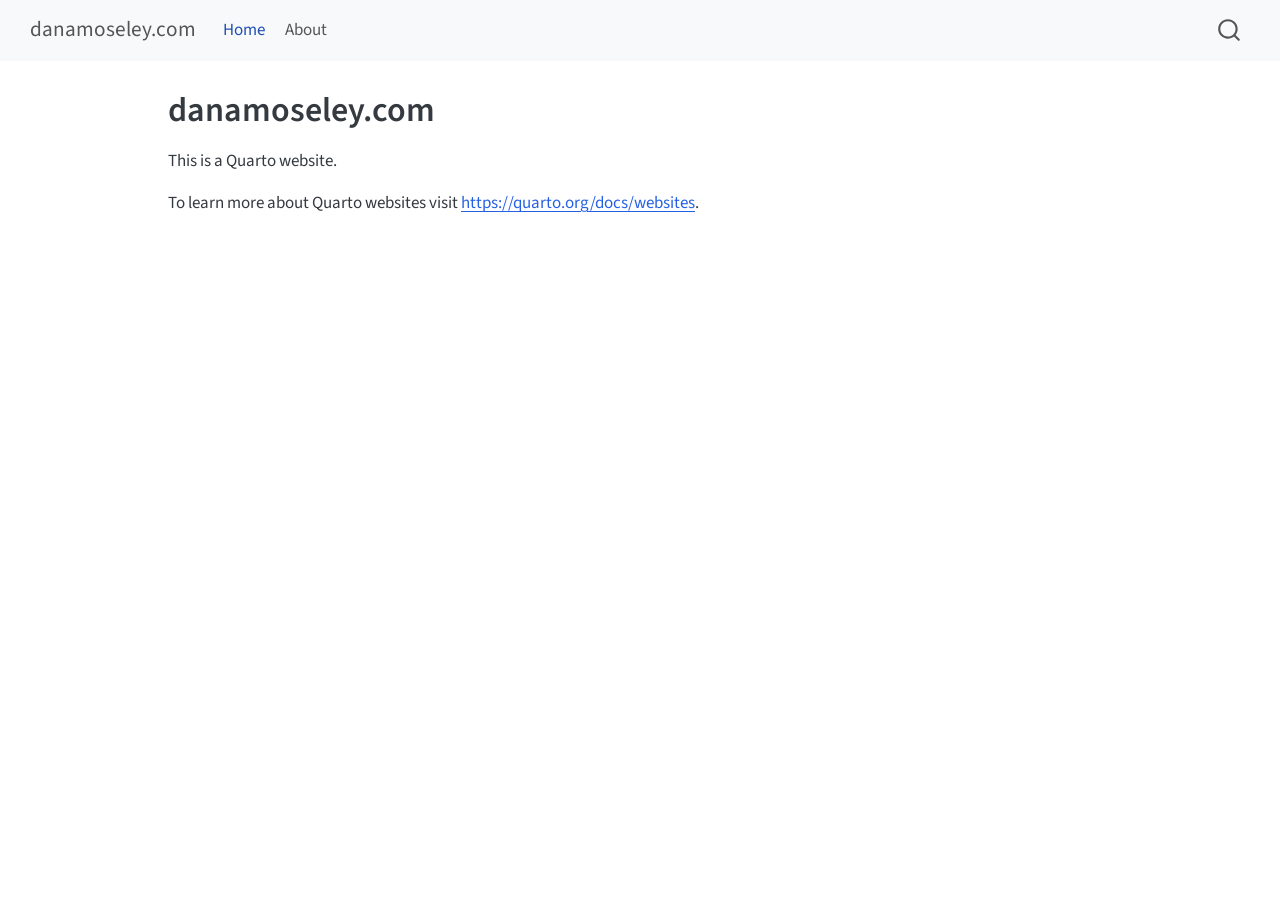
<file: index.html>
<!DOCTYPE html>
<html xmlns="http://www.w3.org/1999/xhtml" lang="en" xml:lang="en"><head>

<meta charset="utf-8">
<meta name="generator" content="quarto-1.8.26">

<meta name="viewport" content="width=device-width, initial-scale=1.0, user-scalable=yes">


<title>danamoseley.com</title>
<style>
code{white-space: pre-wrap;}
span.smallcaps{font-variant: small-caps;}
div.columns{display: flex; gap: min(4vw, 1.5em);}
div.column{flex: auto; overflow-x: auto;}
div.hanging-indent{margin-left: 1.5em; text-indent: -1.5em;}
ul.task-list{list-style: none;}
ul.task-list li input[type="checkbox"] {
  width: 0.8em;
  margin: 0 0.8em 0.2em -1em; /* quarto-specific, see https://github.com/quarto-dev/quarto-cli/issues/4556 */ 
  vertical-align: middle;
}
</style>


<script src="site_libs/quarto-nav/quarto-nav.js"></script>
<script src="site_libs/quarto-nav/headroom.min.js"></script>
<script src="site_libs/clipboard/clipboard.min.js"></script>
<script src="site_libs/quarto-search/autocomplete.umd.js"></script>
<script src="site_libs/quarto-search/fuse.min.js"></script>
<script src="site_libs/quarto-search/quarto-search.js"></script>
<meta name="quarto:offset" content="./">
<script src="site_libs/quarto-html/quarto.js" type="module"></script>
<script src="site_libs/quarto-html/tabsets/tabsets.js" type="module"></script>
<script src="site_libs/quarto-html/axe/axe-check.js" type="module"></script>
<script src="site_libs/quarto-html/popper.min.js"></script>
<script src="site_libs/quarto-html/tippy.umd.min.js"></script>
<script src="site_libs/quarto-html/anchor.min.js"></script>
<link href="site_libs/quarto-html/tippy.css" rel="stylesheet">
<link href="site_libs/quarto-html/quarto-syntax-highlighting-587c61ba64f3a5504c4d52d930310e48.css" rel="stylesheet" id="quarto-text-highlighting-styles">
<script src="site_libs/bootstrap/bootstrap.min.js"></script>
<link href="site_libs/bootstrap/bootstrap-icons.css" rel="stylesheet">
<link href="site_libs/bootstrap/bootstrap-f609eb2ca82013e28788a3fdc12d31bb.min.css" rel="stylesheet" append-hash="true" id="quarto-bootstrap" data-mode="light">
<script id="quarto-search-options" type="application/json">{
  "location": "navbar",
  "copy-button": false,
  "collapse-after": 3,
  "panel-placement": "end",
  "type": "overlay",
  "limit": 50,
  "keyboard-shortcut": [
    "f",
    "/",
    "s"
  ],
  "show-item-context": false,
  "language": {
    "search-no-results-text": "No results",
    "search-matching-documents-text": "matching documents",
    "search-copy-link-title": "Copy link to search",
    "search-hide-matches-text": "Hide additional matches",
    "search-more-match-text": "more match in this document",
    "search-more-matches-text": "more matches in this document",
    "search-clear-button-title": "Clear",
    "search-text-placeholder": "",
    "search-detached-cancel-button-title": "Cancel",
    "search-submit-button-title": "Submit",
    "search-label": "Search"
  }
}</script>


<link rel="stylesheet" href="styles.css">
</head>

<body class="nav-fixed quarto-light">

<div id="quarto-search-results"></div>
  <header id="quarto-header" class="headroom fixed-top">
    <nav class="navbar navbar-expand-lg " data-bs-theme="dark">
      <div class="navbar-container container-fluid">
      <div class="navbar-brand-container mx-auto">
    <a class="navbar-brand" href="./index.html">
    <span class="navbar-title">danamoseley.com</span>
    </a>
  </div>
            <div id="quarto-search" class="" title="Search"></div>
          <button class="navbar-toggler" type="button" data-bs-toggle="collapse" data-bs-target="#navbarCollapse" aria-controls="navbarCollapse" role="menu" aria-expanded="false" aria-label="Toggle navigation" onclick="if (window.quartoToggleHeadroom) { window.quartoToggleHeadroom(); }">
  <span class="navbar-toggler-icon"></span>
</button>
          <div class="collapse navbar-collapse" id="navbarCollapse">
            <ul class="navbar-nav navbar-nav-scroll me-auto">
  <li class="nav-item">
    <a class="nav-link active" href="./index.html" aria-current="page"> 
<span class="menu-text">Home</span></a>
  </li>  
  <li class="nav-item">
    <a class="nav-link" href="./about.html"> 
<span class="menu-text">About</span></a>
  </li>  
</ul>
          </div> <!-- /navcollapse -->
            <div class="quarto-navbar-tools">
</div>
      </div> <!-- /container-fluid -->
    </nav>
</header>
<!-- content -->
<div id="quarto-content" class="quarto-container page-columns page-rows-contents page-layout-article page-navbar">
<!-- sidebar -->
<!-- margin-sidebar -->
    <div id="quarto-margin-sidebar" class="sidebar margin-sidebar zindex-bottom">
        
    </div>
<!-- main -->
<main class="content" id="quarto-document-content">

<header id="title-block-header" class="quarto-title-block default">
<div class="quarto-title">
<h1 class="title">danamoseley.com</h1>
</div>



<div class="quarto-title-meta">

    
  
    
  </div>
  


</header>


<p>This is a Quarto website.</p>
<p>To learn more about Quarto websites visit <a href="https://quarto.org/docs/websites" class="uri">https://quarto.org/docs/websites</a>.</p>



</main> <!-- /main -->
<script id="quarto-html-after-body" type="application/javascript">
  window.document.addEventListener("DOMContentLoaded", function (event) {
    const icon = "";
    const anchorJS = new window.AnchorJS();
    anchorJS.options = {
      placement: 'right',
      icon: icon
    };
    anchorJS.add('.anchored');
    const isCodeAnnotation = (el) => {
      for (const clz of el.classList) {
        if (clz.startsWith('code-annotation-')) {                     
          return true;
        }
      }
      return false;
    }
    const onCopySuccess = function(e) {
      // button target
      const button = e.trigger;
      // don't keep focus
      button.blur();
      // flash "checked"
      button.classList.add('code-copy-button-checked');
      var currentTitle = button.getAttribute("title");
      button.setAttribute("title", "Copied!");
      let tooltip;
      if (window.bootstrap) {
        button.setAttribute("data-bs-toggle", "tooltip");
        button.setAttribute("data-bs-placement", "left");
        button.setAttribute("data-bs-title", "Copied!");
        tooltip = new bootstrap.Tooltip(button, 
          { trigger: "manual", 
            customClass: "code-copy-button-tooltip",
            offset: [0, -8]});
        tooltip.show();    
      }
      setTimeout(function() {
        if (tooltip) {
          tooltip.hide();
          button.removeAttribute("data-bs-title");
          button.removeAttribute("data-bs-toggle");
          button.removeAttribute("data-bs-placement");
        }
        button.setAttribute("title", currentTitle);
        button.classList.remove('code-copy-button-checked');
      }, 1000);
      // clear code selection
      e.clearSelection();
    }
    const getTextToCopy = function(trigger) {
      const outerScaffold = trigger.parentElement.cloneNode(true);
      const codeEl = outerScaffold.querySelector('code');
      for (const childEl of codeEl.children) {
        if (isCodeAnnotation(childEl)) {
          childEl.remove();
        }
      }
      return codeEl.innerText;
    }
    const clipboard = new window.ClipboardJS('.code-copy-button:not([data-in-quarto-modal])', {
      text: getTextToCopy
    });
    clipboard.on('success', onCopySuccess);
    if (window.document.getElementById('quarto-embedded-source-code-modal')) {
      const clipboardModal = new window.ClipboardJS('.code-copy-button[data-in-quarto-modal]', {
        text: getTextToCopy,
        container: window.document.getElementById('quarto-embedded-source-code-modal')
      });
      clipboardModal.on('success', onCopySuccess);
    }
      var localhostRegex = new RegExp(/^(?:http|https):\/\/localhost\:?[0-9]*\//);
      var mailtoRegex = new RegExp(/^mailto:/);
        var filterRegex = new RegExp("https:\/\/benzipperer\.github\.io\/danamoseley\.com\/");
      var isInternal = (href) => {
          return filterRegex.test(href) || localhostRegex.test(href) || mailtoRegex.test(href);
      }
      // Inspect non-navigation links and adorn them if external
     var links = window.document.querySelectorAll('a[href]:not(.nav-link):not(.navbar-brand):not(.toc-action):not(.sidebar-link):not(.sidebar-item-toggle):not(.pagination-link):not(.no-external):not([aria-hidden]):not(.dropdown-item):not(.quarto-navigation-tool):not(.about-link)');
      for (var i=0; i<links.length; i++) {
        const link = links[i];
        if (!isInternal(link.href)) {
          // undo the damage that might have been done by quarto-nav.js in the case of
          // links that we want to consider external
          if (link.dataset.originalHref !== undefined) {
            link.href = link.dataset.originalHref;
          }
        }
      }
    function tippyHover(el, contentFn, onTriggerFn, onUntriggerFn) {
      const config = {
        allowHTML: true,
        maxWidth: 500,
        delay: 100,
        arrow: false,
        appendTo: function(el) {
            return el.parentElement;
        },
        interactive: true,
        interactiveBorder: 10,
        theme: 'quarto',
        placement: 'bottom-start',
      };
      if (contentFn) {
        config.content = contentFn;
      }
      if (onTriggerFn) {
        config.onTrigger = onTriggerFn;
      }
      if (onUntriggerFn) {
        config.onUntrigger = onUntriggerFn;
      }
      window.tippy(el, config); 
    }
    const noterefs = window.document.querySelectorAll('a[role="doc-noteref"]');
    for (var i=0; i<noterefs.length; i++) {
      const ref = noterefs[i];
      tippyHover(ref, function() {
        // use id or data attribute instead here
        let href = ref.getAttribute('data-footnote-href') || ref.getAttribute('href');
        try { href = new URL(href).hash; } catch {}
        const id = href.replace(/^#\/?/, "");
        const note = window.document.getElementById(id);
        if (note) {
          return note.innerHTML;
        } else {
          return "";
        }
      });
    }
    const xrefs = window.document.querySelectorAll('a.quarto-xref');
    const processXRef = (id, note) => {
      // Strip column container classes
      const stripColumnClz = (el) => {
        el.classList.remove("page-full", "page-columns");
        if (el.children) {
          for (const child of el.children) {
            stripColumnClz(child);
          }
        }
      }
      stripColumnClz(note)
      if (id === null || id.startsWith('sec-')) {
        // Special case sections, only their first couple elements
        const container = document.createElement("div");
        if (note.children && note.children.length > 2) {
          container.appendChild(note.children[0].cloneNode(true));
          for (let i = 1; i < note.children.length; i++) {
            const child = note.children[i];
            if (child.tagName === "P" && child.innerText === "") {
              continue;
            } else {
              container.appendChild(child.cloneNode(true));
              break;
            }
          }
          if (window.Quarto?.typesetMath) {
            window.Quarto.typesetMath(container);
          }
          return container.innerHTML
        } else {
          if (window.Quarto?.typesetMath) {
            window.Quarto.typesetMath(note);
          }
          return note.innerHTML;
        }
      } else {
        // Remove any anchor links if they are present
        const anchorLink = note.querySelector('a.anchorjs-link');
        if (anchorLink) {
          anchorLink.remove();
        }
        if (window.Quarto?.typesetMath) {
          window.Quarto.typesetMath(note);
        }
        if (note.classList.contains("callout")) {
          return note.outerHTML;
        } else {
          return note.innerHTML;
        }
      }
    }
    for (var i=0; i<xrefs.length; i++) {
      const xref = xrefs[i];
      tippyHover(xref, undefined, function(instance) {
        instance.disable();
        let url = xref.getAttribute('href');
        let hash = undefined; 
        if (url.startsWith('#')) {
          hash = url;
        } else {
          try { hash = new URL(url).hash; } catch {}
        }
        if (hash) {
          const id = hash.replace(/^#\/?/, "");
          const note = window.document.getElementById(id);
          if (note !== null) {
            try {
              const html = processXRef(id, note.cloneNode(true));
              instance.setContent(html);
            } finally {
              instance.enable();
              instance.show();
            }
          } else {
            // See if we can fetch this
            fetch(url.split('#')[0])
            .then(res => res.text())
            .then(html => {
              const parser = new DOMParser();
              const htmlDoc = parser.parseFromString(html, "text/html");
              const note = htmlDoc.getElementById(id);
              if (note !== null) {
                const html = processXRef(id, note);
                instance.setContent(html);
              } 
            }).finally(() => {
              instance.enable();
              instance.show();
            });
          }
        } else {
          // See if we can fetch a full url (with no hash to target)
          // This is a special case and we should probably do some content thinning / targeting
          fetch(url)
          .then(res => res.text())
          .then(html => {
            const parser = new DOMParser();
            const htmlDoc = parser.parseFromString(html, "text/html");
            const note = htmlDoc.querySelector('main.content');
            if (note !== null) {
              // This should only happen for chapter cross references
              // (since there is no id in the URL)
              // remove the first header
              if (note.children.length > 0 && note.children[0].tagName === "HEADER") {
                note.children[0].remove();
              }
              const html = processXRef(null, note);
              instance.setContent(html);
            } 
          }).finally(() => {
            instance.enable();
            instance.show();
          });
        }
      }, function(instance) {
      });
    }
        let selectedAnnoteEl;
        const selectorForAnnotation = ( cell, annotation) => {
          let cellAttr = 'data-code-cell="' + cell + '"';
          let lineAttr = 'data-code-annotation="' +  annotation + '"';
          const selector = 'span[' + cellAttr + '][' + lineAttr + ']';
          return selector;
        }
        const selectCodeLines = (annoteEl) => {
          const doc = window.document;
          const targetCell = annoteEl.getAttribute("data-target-cell");
          const targetAnnotation = annoteEl.getAttribute("data-target-annotation");
          const annoteSpan = window.document.querySelector(selectorForAnnotation(targetCell, targetAnnotation));
          const lines = annoteSpan.getAttribute("data-code-lines").split(",");
          const lineIds = lines.map((line) => {
            return targetCell + "-" + line;
          })
          let top = null;
          let height = null;
          let parent = null;
          if (lineIds.length > 0) {
              //compute the position of the single el (top and bottom and make a div)
              const el = window.document.getElementById(lineIds[0]);
              top = el.offsetTop;
              height = el.offsetHeight;
              parent = el.parentElement.parentElement;
            if (lineIds.length > 1) {
              const lastEl = window.document.getElementById(lineIds[lineIds.length - 1]);
              const bottom = lastEl.offsetTop + lastEl.offsetHeight;
              height = bottom - top;
            }
            if (top !== null && height !== null && parent !== null) {
              // cook up a div (if necessary) and position it 
              let div = window.document.getElementById("code-annotation-line-highlight");
              if (div === null) {
                div = window.document.createElement("div");
                div.setAttribute("id", "code-annotation-line-highlight");
                div.style.position = 'absolute';
                parent.appendChild(div);
              }
              div.style.top = top - 2 + "px";
              div.style.height = height + 4 + "px";
              div.style.left = 0;
              let gutterDiv = window.document.getElementById("code-annotation-line-highlight-gutter");
              if (gutterDiv === null) {
                gutterDiv = window.document.createElement("div");
                gutterDiv.setAttribute("id", "code-annotation-line-highlight-gutter");
                gutterDiv.style.position = 'absolute';
                const codeCell = window.document.getElementById(targetCell);
                const gutter = codeCell.querySelector('.code-annotation-gutter');
                gutter.appendChild(gutterDiv);
              }
              gutterDiv.style.top = top - 2 + "px";
              gutterDiv.style.height = height + 4 + "px";
            }
            selectedAnnoteEl = annoteEl;
          }
        };
        const unselectCodeLines = () => {
          const elementsIds = ["code-annotation-line-highlight", "code-annotation-line-highlight-gutter"];
          elementsIds.forEach((elId) => {
            const div = window.document.getElementById(elId);
            if (div) {
              div.remove();
            }
          });
          selectedAnnoteEl = undefined;
        };
          // Handle positioning of the toggle
      window.addEventListener(
        "resize",
        throttle(() => {
          elRect = undefined;
          if (selectedAnnoteEl) {
            selectCodeLines(selectedAnnoteEl);
          }
        }, 10)
      );
      function throttle(fn, ms) {
      let throttle = false;
      let timer;
        return (...args) => {
          if(!throttle) { // first call gets through
              fn.apply(this, args);
              throttle = true;
          } else { // all the others get throttled
              if(timer) clearTimeout(timer); // cancel #2
              timer = setTimeout(() => {
                fn.apply(this, args);
                timer = throttle = false;
              }, ms);
          }
        };
      }
        // Attach click handler to the DT
        const annoteDls = window.document.querySelectorAll('dt[data-target-cell]');
        for (const annoteDlNode of annoteDls) {
          annoteDlNode.addEventListener('click', (event) => {
            const clickedEl = event.target;
            if (clickedEl !== selectedAnnoteEl) {
              unselectCodeLines();
              const activeEl = window.document.querySelector('dt[data-target-cell].code-annotation-active');
              if (activeEl) {
                activeEl.classList.remove('code-annotation-active');
              }
              selectCodeLines(clickedEl);
              clickedEl.classList.add('code-annotation-active');
            } else {
              // Unselect the line
              unselectCodeLines();
              clickedEl.classList.remove('code-annotation-active');
            }
          });
        }
    const findCites = (el) => {
      const parentEl = el.parentElement;
      if (parentEl) {
        const cites = parentEl.dataset.cites;
        if (cites) {
          return {
            el,
            cites: cites.split(' ')
          };
        } else {
          return findCites(el.parentElement)
        }
      } else {
        return undefined;
      }
    };
    var bibliorefs = window.document.querySelectorAll('a[role="doc-biblioref"]');
    for (var i=0; i<bibliorefs.length; i++) {
      const ref = bibliorefs[i];
      const citeInfo = findCites(ref);
      if (citeInfo) {
        tippyHover(citeInfo.el, function() {
          var popup = window.document.createElement('div');
          citeInfo.cites.forEach(function(cite) {
            var citeDiv = window.document.createElement('div');
            citeDiv.classList.add('hanging-indent');
            citeDiv.classList.add('csl-entry');
            var biblioDiv = window.document.getElementById('ref-' + cite);
            if (biblioDiv) {
              citeDiv.innerHTML = biblioDiv.innerHTML;
            }
            popup.appendChild(citeDiv);
          });
          return popup.innerHTML;
        });
      }
    }
  });
  </script>
</div> <!-- /content -->




</body></html>
</file>
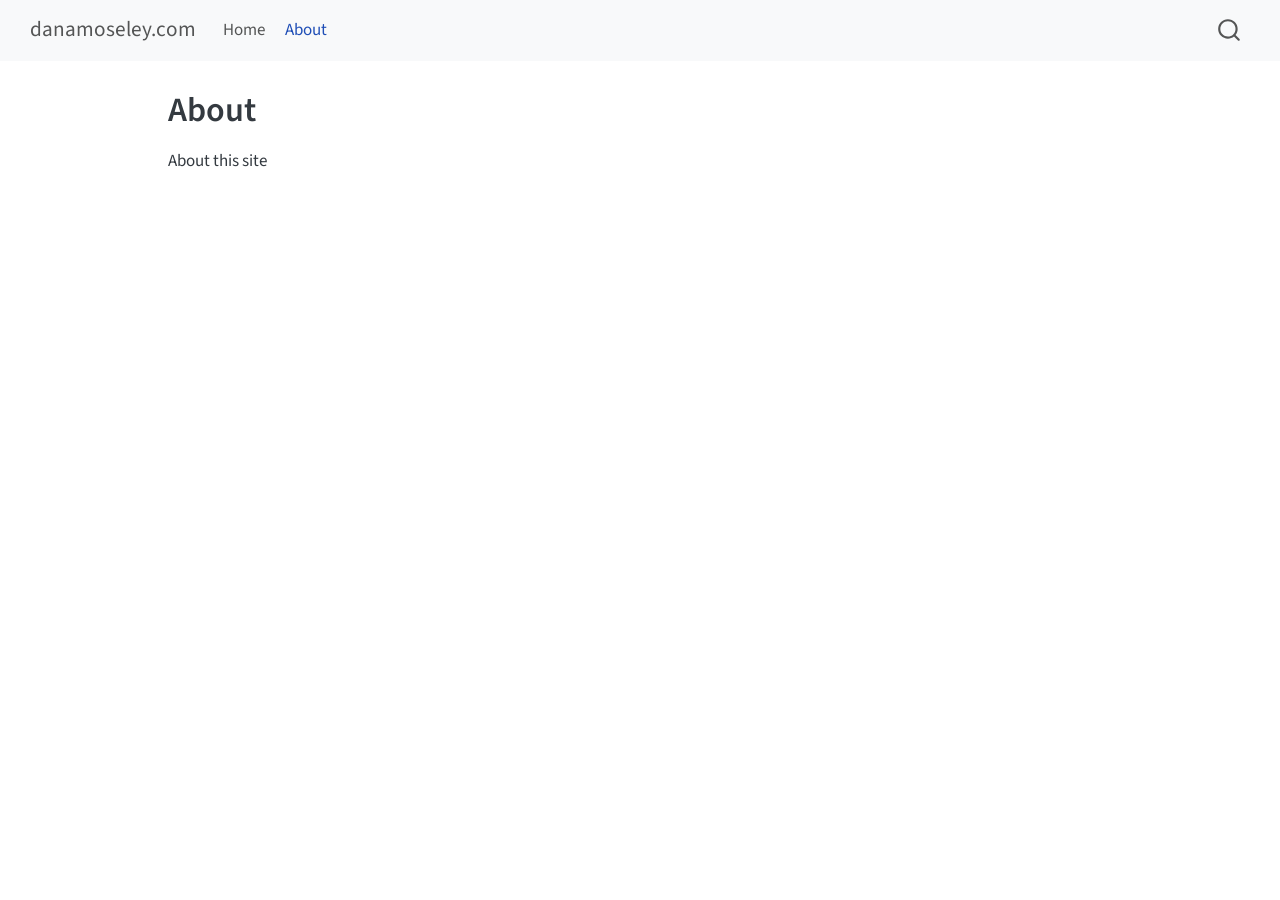
<file: about.html>
<!DOCTYPE html>
<html xmlns="http://www.w3.org/1999/xhtml" lang="en" xml:lang="en"><head>

<meta charset="utf-8">
<meta name="generator" content="quarto-1.8.26">

<meta name="viewport" content="width=device-width, initial-scale=1.0, user-scalable=yes">


<title>About – danamoseley.com</title>
<style>
code{white-space: pre-wrap;}
span.smallcaps{font-variant: small-caps;}
div.columns{display: flex; gap: min(4vw, 1.5em);}
div.column{flex: auto; overflow-x: auto;}
div.hanging-indent{margin-left: 1.5em; text-indent: -1.5em;}
ul.task-list{list-style: none;}
ul.task-list li input[type="checkbox"] {
  width: 0.8em;
  margin: 0 0.8em 0.2em -1em; /* quarto-specific, see https://github.com/quarto-dev/quarto-cli/issues/4556 */ 
  vertical-align: middle;
}
</style>


<script src="site_libs/quarto-nav/quarto-nav.js"></script>
<script src="site_libs/quarto-nav/headroom.min.js"></script>
<script src="site_libs/clipboard/clipboard.min.js"></script>
<script src="site_libs/quarto-search/autocomplete.umd.js"></script>
<script src="site_libs/quarto-search/fuse.min.js"></script>
<script src="site_libs/quarto-search/quarto-search.js"></script>
<meta name="quarto:offset" content="./">
<script src="site_libs/quarto-html/quarto.js" type="module"></script>
<script src="site_libs/quarto-html/tabsets/tabsets.js" type="module"></script>
<script src="site_libs/quarto-html/axe/axe-check.js" type="module"></script>
<script src="site_libs/quarto-html/popper.min.js"></script>
<script src="site_libs/quarto-html/tippy.umd.min.js"></script>
<script src="site_libs/quarto-html/anchor.min.js"></script>
<link href="site_libs/quarto-html/tippy.css" rel="stylesheet">
<link href="site_libs/quarto-html/quarto-syntax-highlighting-587c61ba64f3a5504c4d52d930310e48.css" rel="stylesheet" id="quarto-text-highlighting-styles">
<script src="site_libs/bootstrap/bootstrap.min.js"></script>
<link href="site_libs/bootstrap/bootstrap-icons.css" rel="stylesheet">
<link href="site_libs/bootstrap/bootstrap-f609eb2ca82013e28788a3fdc12d31bb.min.css" rel="stylesheet" append-hash="true" id="quarto-bootstrap" data-mode="light">
<script id="quarto-search-options" type="application/json">{
  "location": "navbar",
  "copy-button": false,
  "collapse-after": 3,
  "panel-placement": "end",
  "type": "overlay",
  "limit": 50,
  "keyboard-shortcut": [
    "f",
    "/",
    "s"
  ],
  "show-item-context": false,
  "language": {
    "search-no-results-text": "No results",
    "search-matching-documents-text": "matching documents",
    "search-copy-link-title": "Copy link to search",
    "search-hide-matches-text": "Hide additional matches",
    "search-more-match-text": "more match in this document",
    "search-more-matches-text": "more matches in this document",
    "search-clear-button-title": "Clear",
    "search-text-placeholder": "",
    "search-detached-cancel-button-title": "Cancel",
    "search-submit-button-title": "Submit",
    "search-label": "Search"
  }
}</script>


<link rel="stylesheet" href="styles.css">
</head>

<body class="nav-fixed quarto-light">

<div id="quarto-search-results"></div>
  <header id="quarto-header" class="headroom fixed-top">
    <nav class="navbar navbar-expand-lg " data-bs-theme="dark">
      <div class="navbar-container container-fluid">
      <div class="navbar-brand-container mx-auto">
    <a class="navbar-brand" href="./index.html">
    <span class="navbar-title">danamoseley.com</span>
    </a>
  </div>
            <div id="quarto-search" class="" title="Search"></div>
          <button class="navbar-toggler" type="button" data-bs-toggle="collapse" data-bs-target="#navbarCollapse" aria-controls="navbarCollapse" role="menu" aria-expanded="false" aria-label="Toggle navigation" onclick="if (window.quartoToggleHeadroom) { window.quartoToggleHeadroom(); }">
  <span class="navbar-toggler-icon"></span>
</button>
          <div class="collapse navbar-collapse" id="navbarCollapse">
            <ul class="navbar-nav navbar-nav-scroll me-auto">
  <li class="nav-item">
    <a class="nav-link" href="./index.html"> 
<span class="menu-text">Home</span></a>
  </li>  
  <li class="nav-item">
    <a class="nav-link active" href="./about.html" aria-current="page"> 
<span class="menu-text">About</span></a>
  </li>  
</ul>
          </div> <!-- /navcollapse -->
            <div class="quarto-navbar-tools">
</div>
      </div> <!-- /container-fluid -->
    </nav>
</header>
<!-- content -->
<div id="quarto-content" class="quarto-container page-columns page-rows-contents page-layout-article page-navbar">
<!-- sidebar -->
<!-- margin-sidebar -->
    <div id="quarto-margin-sidebar" class="sidebar margin-sidebar zindex-bottom">
        
    </div>
<!-- main -->
<main class="content" id="quarto-document-content">

<header id="title-block-header" class="quarto-title-block default">
<div class="quarto-title">
<h1 class="title">About</h1>
</div>



<div class="quarto-title-meta">

    
  
    
  </div>
  


</header>


<p>About this site</p>



</main> <!-- /main -->
<script id="quarto-html-after-body" type="application/javascript">
  window.document.addEventListener("DOMContentLoaded", function (event) {
    const icon = "";
    const anchorJS = new window.AnchorJS();
    anchorJS.options = {
      placement: 'right',
      icon: icon
    };
    anchorJS.add('.anchored');
    const isCodeAnnotation = (el) => {
      for (const clz of el.classList) {
        if (clz.startsWith('code-annotation-')) {                     
          return true;
        }
      }
      return false;
    }
    const onCopySuccess = function(e) {
      // button target
      const button = e.trigger;
      // don't keep focus
      button.blur();
      // flash "checked"
      button.classList.add('code-copy-button-checked');
      var currentTitle = button.getAttribute("title");
      button.setAttribute("title", "Copied!");
      let tooltip;
      if (window.bootstrap) {
        button.setAttribute("data-bs-toggle", "tooltip");
        button.setAttribute("data-bs-placement", "left");
        button.setAttribute("data-bs-title", "Copied!");
        tooltip = new bootstrap.Tooltip(button, 
          { trigger: "manual", 
            customClass: "code-copy-button-tooltip",
            offset: [0, -8]});
        tooltip.show();    
      }
      setTimeout(function() {
        if (tooltip) {
          tooltip.hide();
          button.removeAttribute("data-bs-title");
          button.removeAttribute("data-bs-toggle");
          button.removeAttribute("data-bs-placement");
        }
        button.setAttribute("title", currentTitle);
        button.classList.remove('code-copy-button-checked');
      }, 1000);
      // clear code selection
      e.clearSelection();
    }
    const getTextToCopy = function(trigger) {
      const outerScaffold = trigger.parentElement.cloneNode(true);
      const codeEl = outerScaffold.querySelector('code');
      for (const childEl of codeEl.children) {
        if (isCodeAnnotation(childEl)) {
          childEl.remove();
        }
      }
      return codeEl.innerText;
    }
    const clipboard = new window.ClipboardJS('.code-copy-button:not([data-in-quarto-modal])', {
      text: getTextToCopy
    });
    clipboard.on('success', onCopySuccess);
    if (window.document.getElementById('quarto-embedded-source-code-modal')) {
      const clipboardModal = new window.ClipboardJS('.code-copy-button[data-in-quarto-modal]', {
        text: getTextToCopy,
        container: window.document.getElementById('quarto-embedded-source-code-modal')
      });
      clipboardModal.on('success', onCopySuccess);
    }
      var localhostRegex = new RegExp(/^(?:http|https):\/\/localhost\:?[0-9]*\//);
      var mailtoRegex = new RegExp(/^mailto:/);
        var filterRegex = new RegExp("https:\/\/benzipperer\.github\.io\/danamoseley\.com\/");
      var isInternal = (href) => {
          return filterRegex.test(href) || localhostRegex.test(href) || mailtoRegex.test(href);
      }
      // Inspect non-navigation links and adorn them if external
     var links = window.document.querySelectorAll('a[href]:not(.nav-link):not(.navbar-brand):not(.toc-action):not(.sidebar-link):not(.sidebar-item-toggle):not(.pagination-link):not(.no-external):not([aria-hidden]):not(.dropdown-item):not(.quarto-navigation-tool):not(.about-link)');
      for (var i=0; i<links.length; i++) {
        const link = links[i];
        if (!isInternal(link.href)) {
          // undo the damage that might have been done by quarto-nav.js in the case of
          // links that we want to consider external
          if (link.dataset.originalHref !== undefined) {
            link.href = link.dataset.originalHref;
          }
        }
      }
    function tippyHover(el, contentFn, onTriggerFn, onUntriggerFn) {
      const config = {
        allowHTML: true,
        maxWidth: 500,
        delay: 100,
        arrow: false,
        appendTo: function(el) {
            return el.parentElement;
        },
        interactive: true,
        interactiveBorder: 10,
        theme: 'quarto',
        placement: 'bottom-start',
      };
      if (contentFn) {
        config.content = contentFn;
      }
      if (onTriggerFn) {
        config.onTrigger = onTriggerFn;
      }
      if (onUntriggerFn) {
        config.onUntrigger = onUntriggerFn;
      }
      window.tippy(el, config); 
    }
    const noterefs = window.document.querySelectorAll('a[role="doc-noteref"]');
    for (var i=0; i<noterefs.length; i++) {
      const ref = noterefs[i];
      tippyHover(ref, function() {
        // use id or data attribute instead here
        let href = ref.getAttribute('data-footnote-href') || ref.getAttribute('href');
        try { href = new URL(href).hash; } catch {}
        const id = href.replace(/^#\/?/, "");
        const note = window.document.getElementById(id);
        if (note) {
          return note.innerHTML;
        } else {
          return "";
        }
      });
    }
    const xrefs = window.document.querySelectorAll('a.quarto-xref');
    const processXRef = (id, note) => {
      // Strip column container classes
      const stripColumnClz = (el) => {
        el.classList.remove("page-full", "page-columns");
        if (el.children) {
          for (const child of el.children) {
            stripColumnClz(child);
          }
        }
      }
      stripColumnClz(note)
      if (id === null || id.startsWith('sec-')) {
        // Special case sections, only their first couple elements
        const container = document.createElement("div");
        if (note.children && note.children.length > 2) {
          container.appendChild(note.children[0].cloneNode(true));
          for (let i = 1; i < note.children.length; i++) {
            const child = note.children[i];
            if (child.tagName === "P" && child.innerText === "") {
              continue;
            } else {
              container.appendChild(child.cloneNode(true));
              break;
            }
          }
          if (window.Quarto?.typesetMath) {
            window.Quarto.typesetMath(container);
          }
          return container.innerHTML
        } else {
          if (window.Quarto?.typesetMath) {
            window.Quarto.typesetMath(note);
          }
          return note.innerHTML;
        }
      } else {
        // Remove any anchor links if they are present
        const anchorLink = note.querySelector('a.anchorjs-link');
        if (anchorLink) {
          anchorLink.remove();
        }
        if (window.Quarto?.typesetMath) {
          window.Quarto.typesetMath(note);
        }
        if (note.classList.contains("callout")) {
          return note.outerHTML;
        } else {
          return note.innerHTML;
        }
      }
    }
    for (var i=0; i<xrefs.length; i++) {
      const xref = xrefs[i];
      tippyHover(xref, undefined, function(instance) {
        instance.disable();
        let url = xref.getAttribute('href');
        let hash = undefined; 
        if (url.startsWith('#')) {
          hash = url;
        } else {
          try { hash = new URL(url).hash; } catch {}
        }
        if (hash) {
          const id = hash.replace(/^#\/?/, "");
          const note = window.document.getElementById(id);
          if (note !== null) {
            try {
              const html = processXRef(id, note.cloneNode(true));
              instance.setContent(html);
            } finally {
              instance.enable();
              instance.show();
            }
          } else {
            // See if we can fetch this
            fetch(url.split('#')[0])
            .then(res => res.text())
            .then(html => {
              const parser = new DOMParser();
              const htmlDoc = parser.parseFromString(html, "text/html");
              const note = htmlDoc.getElementById(id);
              if (note !== null) {
                const html = processXRef(id, note);
                instance.setContent(html);
              } 
            }).finally(() => {
              instance.enable();
              instance.show();
            });
          }
        } else {
          // See if we can fetch a full url (with no hash to target)
          // This is a special case and we should probably do some content thinning / targeting
          fetch(url)
          .then(res => res.text())
          .then(html => {
            const parser = new DOMParser();
            const htmlDoc = parser.parseFromString(html, "text/html");
            const note = htmlDoc.querySelector('main.content');
            if (note !== null) {
              // This should only happen for chapter cross references
              // (since there is no id in the URL)
              // remove the first header
              if (note.children.length > 0 && note.children[0].tagName === "HEADER") {
                note.children[0].remove();
              }
              const html = processXRef(null, note);
              instance.setContent(html);
            } 
          }).finally(() => {
            instance.enable();
            instance.show();
          });
        }
      }, function(instance) {
      });
    }
        let selectedAnnoteEl;
        const selectorForAnnotation = ( cell, annotation) => {
          let cellAttr = 'data-code-cell="' + cell + '"';
          let lineAttr = 'data-code-annotation="' +  annotation + '"';
          const selector = 'span[' + cellAttr + '][' + lineAttr + ']';
          return selector;
        }
        const selectCodeLines = (annoteEl) => {
          const doc = window.document;
          const targetCell = annoteEl.getAttribute("data-target-cell");
          const targetAnnotation = annoteEl.getAttribute("data-target-annotation");
          const annoteSpan = window.document.querySelector(selectorForAnnotation(targetCell, targetAnnotation));
          const lines = annoteSpan.getAttribute("data-code-lines").split(",");
          const lineIds = lines.map((line) => {
            return targetCell + "-" + line;
          })
          let top = null;
          let height = null;
          let parent = null;
          if (lineIds.length > 0) {
              //compute the position of the single el (top and bottom and make a div)
              const el = window.document.getElementById(lineIds[0]);
              top = el.offsetTop;
              height = el.offsetHeight;
              parent = el.parentElement.parentElement;
            if (lineIds.length > 1) {
              const lastEl = window.document.getElementById(lineIds[lineIds.length - 1]);
              const bottom = lastEl.offsetTop + lastEl.offsetHeight;
              height = bottom - top;
            }
            if (top !== null && height !== null && parent !== null) {
              // cook up a div (if necessary) and position it 
              let div = window.document.getElementById("code-annotation-line-highlight");
              if (div === null) {
                div = window.document.createElement("div");
                div.setAttribute("id", "code-annotation-line-highlight");
                div.style.position = 'absolute';
                parent.appendChild(div);
              }
              div.style.top = top - 2 + "px";
              div.style.height = height + 4 + "px";
              div.style.left = 0;
              let gutterDiv = window.document.getElementById("code-annotation-line-highlight-gutter");
              if (gutterDiv === null) {
                gutterDiv = window.document.createElement("div");
                gutterDiv.setAttribute("id", "code-annotation-line-highlight-gutter");
                gutterDiv.style.position = 'absolute';
                const codeCell = window.document.getElementById(targetCell);
                const gutter = codeCell.querySelector('.code-annotation-gutter');
                gutter.appendChild(gutterDiv);
              }
              gutterDiv.style.top = top - 2 + "px";
              gutterDiv.style.height = height + 4 + "px";
            }
            selectedAnnoteEl = annoteEl;
          }
        };
        const unselectCodeLines = () => {
          const elementsIds = ["code-annotation-line-highlight", "code-annotation-line-highlight-gutter"];
          elementsIds.forEach((elId) => {
            const div = window.document.getElementById(elId);
            if (div) {
              div.remove();
            }
          });
          selectedAnnoteEl = undefined;
        };
          // Handle positioning of the toggle
      window.addEventListener(
        "resize",
        throttle(() => {
          elRect = undefined;
          if (selectedAnnoteEl) {
            selectCodeLines(selectedAnnoteEl);
          }
        }, 10)
      );
      function throttle(fn, ms) {
      let throttle = false;
      let timer;
        return (...args) => {
          if(!throttle) { // first call gets through
              fn.apply(this, args);
              throttle = true;
          } else { // all the others get throttled
              if(timer) clearTimeout(timer); // cancel #2
              timer = setTimeout(() => {
                fn.apply(this, args);
                timer = throttle = false;
              }, ms);
          }
        };
      }
        // Attach click handler to the DT
        const annoteDls = window.document.querySelectorAll('dt[data-target-cell]');
        for (const annoteDlNode of annoteDls) {
          annoteDlNode.addEventListener('click', (event) => {
            const clickedEl = event.target;
            if (clickedEl !== selectedAnnoteEl) {
              unselectCodeLines();
              const activeEl = window.document.querySelector('dt[data-target-cell].code-annotation-active');
              if (activeEl) {
                activeEl.classList.remove('code-annotation-active');
              }
              selectCodeLines(clickedEl);
              clickedEl.classList.add('code-annotation-active');
            } else {
              // Unselect the line
              unselectCodeLines();
              clickedEl.classList.remove('code-annotation-active');
            }
          });
        }
    const findCites = (el) => {
      const parentEl = el.parentElement;
      if (parentEl) {
        const cites = parentEl.dataset.cites;
        if (cites) {
          return {
            el,
            cites: cites.split(' ')
          };
        } else {
          return findCites(el.parentElement)
        }
      } else {
        return undefined;
      }
    };
    var bibliorefs = window.document.querySelectorAll('a[role="doc-biblioref"]');
    for (var i=0; i<bibliorefs.length; i++) {
      const ref = bibliorefs[i];
      const citeInfo = findCites(ref);
      if (citeInfo) {
        tippyHover(citeInfo.el, function() {
          var popup = window.document.createElement('div');
          citeInfo.cites.forEach(function(cite) {
            var citeDiv = window.document.createElement('div');
            citeDiv.classList.add('hanging-indent');
            citeDiv.classList.add('csl-entry');
            var biblioDiv = window.document.getElementById('ref-' + cite);
            if (biblioDiv) {
              citeDiv.innerHTML = biblioDiv.innerHTML;
            }
            popup.appendChild(citeDiv);
          });
          return popup.innerHTML;
        });
      }
    }
  });
  </script>
</div> <!-- /content -->




</body></html>
</file>
<file: site_libs/quarto-html/tippy.css>
.tippy-box[data-animation=fade][data-state=hidden]{opacity:0}[data-tippy-root]{max-width:calc(100vw - 10px)}.tippy-box{position:relative;background-color:#333;color:#fff;border-radius:4px;font-size:14px;line-height:1.4;white-space:normal;outline:0;transition-property:transform,visibility,opacity}.tippy-box[data-placement^=top]>.tippy-arrow{bottom:0}.tippy-box[data-placement^=top]>.tippy-arrow:before{bottom:-7px;left:0;border-width:8px 8px 0;border-top-color:initial;transform-origin:center top}.tippy-box[data-placement^=bottom]>.tippy-arrow{top:0}.tippy-box[data-placement^=bottom]>.tippy-arrow:before{top:-7px;left:0;border-width:0 8px 8px;border-bottom-color:initial;transform-origin:center bottom}.tippy-box[data-placement^=left]>.tippy-arrow{right:0}.tippy-box[data-placement^=left]>.tippy-arrow:before{border-width:8px 0 8px 8px;border-left-color:initial;right:-7px;transform-origin:center left}.tippy-box[data-placement^=right]>.tippy-arrow{left:0}.tippy-box[data-placement^=right]>.tippy-arrow:before{left:-7px;border-width:8px 8px 8px 0;border-right-color:initial;transform-origin:center right}.tippy-box[data-inertia][data-state=visible]{transition-timing-function:cubic-bezier(.54,1.5,.38,1.11)}.tippy-arrow{width:16px;height:16px;color:#333}.tippy-arrow:before{content:"";position:absolute;border-color:transparent;border-style:solid}.tippy-content{position:relative;padding:5px 9px;z-index:1}
</file>
<file: site_libs/quarto-html/quarto-syntax-highlighting-587c61ba64f3a5504c4d52d930310e48.css>
/* quarto syntax highlight colors */
:root {
  --quarto-hl-ot-color: #003B4F;
  --quarto-hl-at-color: #657422;
  --quarto-hl-ss-color: #20794D;
  --quarto-hl-an-color: #5E5E5E;
  --quarto-hl-fu-color: #4758AB;
  --quarto-hl-st-color: #20794D;
  --quarto-hl-cf-color: #003B4F;
  --quarto-hl-op-color: #5E5E5E;
  --quarto-hl-er-color: #AD0000;
  --quarto-hl-bn-color: #AD0000;
  --quarto-hl-al-color: #AD0000;
  --quarto-hl-va-color: #111111;
  --quarto-hl-bu-color: inherit;
  --quarto-hl-ex-color: inherit;
  --quarto-hl-pp-color: #AD0000;
  --quarto-hl-in-color: #5E5E5E;
  --quarto-hl-vs-color: #20794D;
  --quarto-hl-wa-color: #5E5E5E;
  --quarto-hl-do-color: #5E5E5E;
  --quarto-hl-im-color: #00769E;
  --quarto-hl-ch-color: #20794D;
  --quarto-hl-dt-color: #AD0000;
  --quarto-hl-fl-color: #AD0000;
  --quarto-hl-co-color: #5E5E5E;
  --quarto-hl-cv-color: #5E5E5E;
  --quarto-hl-cn-color: #8f5902;
  --quarto-hl-sc-color: #5E5E5E;
  --quarto-hl-dv-color: #AD0000;
  --quarto-hl-kw-color: #003B4F;
}

/* other quarto variables */
:root {
  --quarto-font-monospace: SFMono-Regular, Menlo, Monaco, Consolas, "Liberation Mono", "Courier New", monospace;
}

/* syntax highlight based on Pandoc's rules */
pre > code.sourceCode > span {
  color: #003B4F;
}

code.sourceCode > span {
  color: #003B4F;
}

div.sourceCode,
div.sourceCode pre.sourceCode {
  color: #003B4F;
}

/* Normal */
code span {
  color: #003B4F;
}

/* Alert */
code span.al {
  color: #AD0000;
  font-style: inherit;
}

/* Annotation */
code span.an {
  color: #5E5E5E;
  font-style: inherit;
}

/* Attribute */
code span.at {
  color: #657422;
  font-style: inherit;
}

/* BaseN */
code span.bn {
  color: #AD0000;
  font-style: inherit;
}

/* BuiltIn */
code span.bu {
  font-style: inherit;
}

/* ControlFlow */
code span.cf {
  color: #003B4F;
  font-weight: bold;
  font-style: inherit;
}

/* Char */
code span.ch {
  color: #20794D;
  font-style: inherit;
}

/* Constant */
code span.cn {
  color: #8f5902;
  font-style: inherit;
}

/* Comment */
code span.co {
  color: #5E5E5E;
  font-style: inherit;
}

/* CommentVar */
code span.cv {
  color: #5E5E5E;
  font-style: italic;
}

/* Documentation */
code span.do {
  color: #5E5E5E;
  font-style: italic;
}

/* DataType */
code span.dt {
  color: #AD0000;
  font-style: inherit;
}

/* DecVal */
code span.dv {
  color: #AD0000;
  font-style: inherit;
}

/* Error */
code span.er {
  color: #AD0000;
  font-style: inherit;
}

/* Extension */
code span.ex {
  font-style: inherit;
}

/* Float */
code span.fl {
  color: #AD0000;
  font-style: inherit;
}

/* Function */
code span.fu {
  color: #4758AB;
  font-style: inherit;
}

/* Import */
code span.im {
  color: #00769E;
  font-style: inherit;
}

/* Information */
code span.in {
  color: #5E5E5E;
  font-style: inherit;
}

/* Keyword */
code span.kw {
  color: #003B4F;
  font-weight: bold;
  font-style: inherit;
}

/* Operator */
code span.op {
  color: #5E5E5E;
  font-style: inherit;
}

/* Other */
code span.ot {
  color: #003B4F;
  font-style: inherit;
}

/* Preprocessor */
code span.pp {
  color: #AD0000;
  font-style: inherit;
}

/* SpecialChar */
code span.sc {
  color: #5E5E5E;
  font-style: inherit;
}

/* SpecialString */
code span.ss {
  color: #20794D;
  font-style: inherit;
}

/* String */
code span.st {
  color: #20794D;
  font-style: inherit;
}

/* Variable */
code span.va {
  color: #111111;
  font-style: inherit;
}

/* VerbatimString */
code span.vs {
  color: #20794D;
  font-style: inherit;
}

/* Warning */
code span.wa {
  color: #5E5E5E;
  font-style: italic;
}

.prevent-inlining {
  content: "</";
}

/*# sourceMappingURL=2dce1cc6c82594539e1579de68416b47.css.map */
</file>
<file: styles.css>
/* css styles */
</file>
